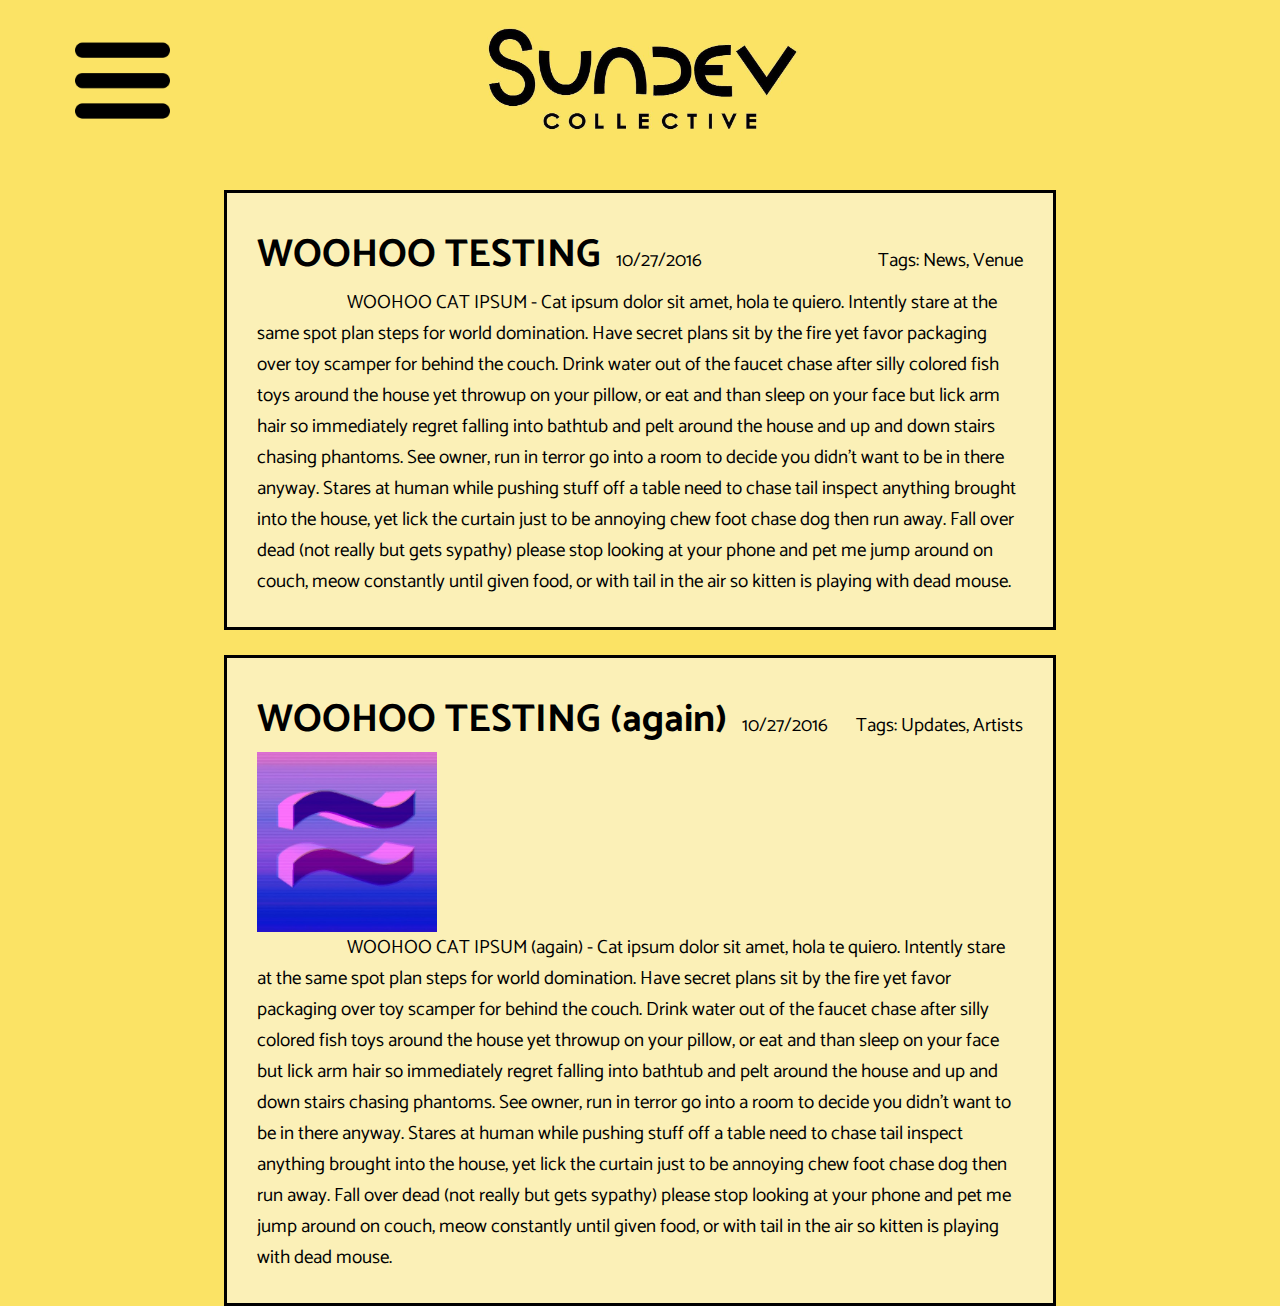
<file: index.html>
<!DOCTYPE=html>
<html lang="en">
  <head>
    <meta charset=UTF-8>
    <title>Sundev Collective</title>
    <link rel="stylesheet" type="text/css" href="style.css"></link>
  </head>

  <body>
    <div id="hamburgerContainer">
    <a href="index.html"><img id="topImg" src="media/images/sundevBig.JPG"></img></a>
    <div class="fundamentalSiteBox">
      <div class="mainPageTitleContainer">
	<div class="fundamentalSiteTitle">
	  WOOHOO TESTING
	</div>
	<div class="fundamentalSiteText" style="margin-left:15px;">10/27/2016</div>
	<div class="fundamentalSiteText" style="margin-right:0px;margin-left:auto;" id="tags">Tags: News, Venue</div>
      </div>  
      <div class="fundamentalSiteText" style="text-indent:90px;">
	WOOHOO CAT IPSUM - Cat ipsum dolor sit amet, hola te quiero. Intently stare at the same spot plan steps for world domination. Have secret plans sit by the fire yet favor packaging over toy scamper for behind the couch. Drink water out of the faucet chase after silly colored fish toys around the house yet throwup on your pillow, or eat and than sleep on your face but lick arm hair so immediately regret falling into bathtub and pelt around the house and up and down stairs chasing phantoms. See owner, run in terror go into a room to decide you didn't want to be in there anyway. Stares at human while pushing stuff off a table need to chase tail inspect anything brought into the house, yet lick the curtain just to be annoying chew foot chase dog then run away. Fall over dead (not really but gets sypathy) please stop looking at your phone and pet me jump around on couch, meow constantly until given food, or with tail in the air so kitten is playing with dead mouse. 
      </div>
    </div>
    <div class="fundamentalSiteBox">
    <div class="mainPageTitleContainer">
      <div class="fundamentalSiteTitle">
	WOOHOO TESTING (again)
      </div>
      <div class="fundamentalSiteText" style="margin-left:15px;">10/27/2016</div>
      <div class="fundamentalSiteText" style="margin-right:0px;margin-left:auto;" id="tags">Tags: Updates, Artists</div>
    </div>
    <img src="media/images/poolWater.jpg" style="width:180px;"></img>
    <div class="fundamentalSiteText" style="text-indent:90px;">
      WOOHOO CAT IPSUM (again) - Cat ipsum dolor sit amet, hola te quiero. Intently stare at the same spot plan steps for world domination. Have secret plans sit by the fire yet favor packaging over toy scamper for behind the couch. Drink water out of the faucet chase after silly colored fish toys around the house yet throwup on your pillow, or eat and than sleep on your face but lick arm hair so immediately regret falling into bathtub and pelt around the house and up and down stairs chasing phantoms. See owner, run in terror go into a room to decide you didn't want to be in there anyway. Stares at human while pushing stuff off a table need to chase tail inspect anything brought into the house, yet lick the curtain just to be annoying chew foot chase dog then run away. Fall over dead (not really but gets sypathy) please stop looking at your phone and pet me jump around on couch, meow constantly until given food, or with tail in the air so kitten is playing with dead mouse.
    </div>
    </div>
    
    <!-- ABSOLUTE POSITIONING ITEMS -->
    <!--<div id="hamburgerContainer">-->
      <div id="hamburgerBg"></div>
      <img tabindex="0" id="hamburgerImg" src="media/images/hamburger.png">
      <div id="hamburger">
	<a href="about.html" style="text-decoration:none;"><div class="navBtnHamburger">About</div></a>
	<a href="artists.html" style="text-decoration:none;"><div class="navBtnHamburger">Artists</div></a>
	<a href="news.html" style="text-decoration:none;"><div class="navBtnHamburger">News</div></a>
	<a href="events.html" style="text-decoration:none;"><div class="navBtnHamburger">Events</div></a>
	<a href="store.html" style="text-decoration:none;"><div class="navBtnHamburger">Store</div></a>
	<a href="releases.html" style="text-decoration:none;"><div class="navBtnHamburger">Releases</div></a>
	<a href="redemption.html" style="text-decoration:none"><div class="navBtnHamburger">Redemption</div></a>
	<a href="contact.html" style="text-decoration:none;"><div class="navBtnHamburger">Contact</div></a>
      </div>
    </div>
    <!-- END ABSOLUTE POSITIONING ITEMS -->
    
  </body>
</html>
</file>
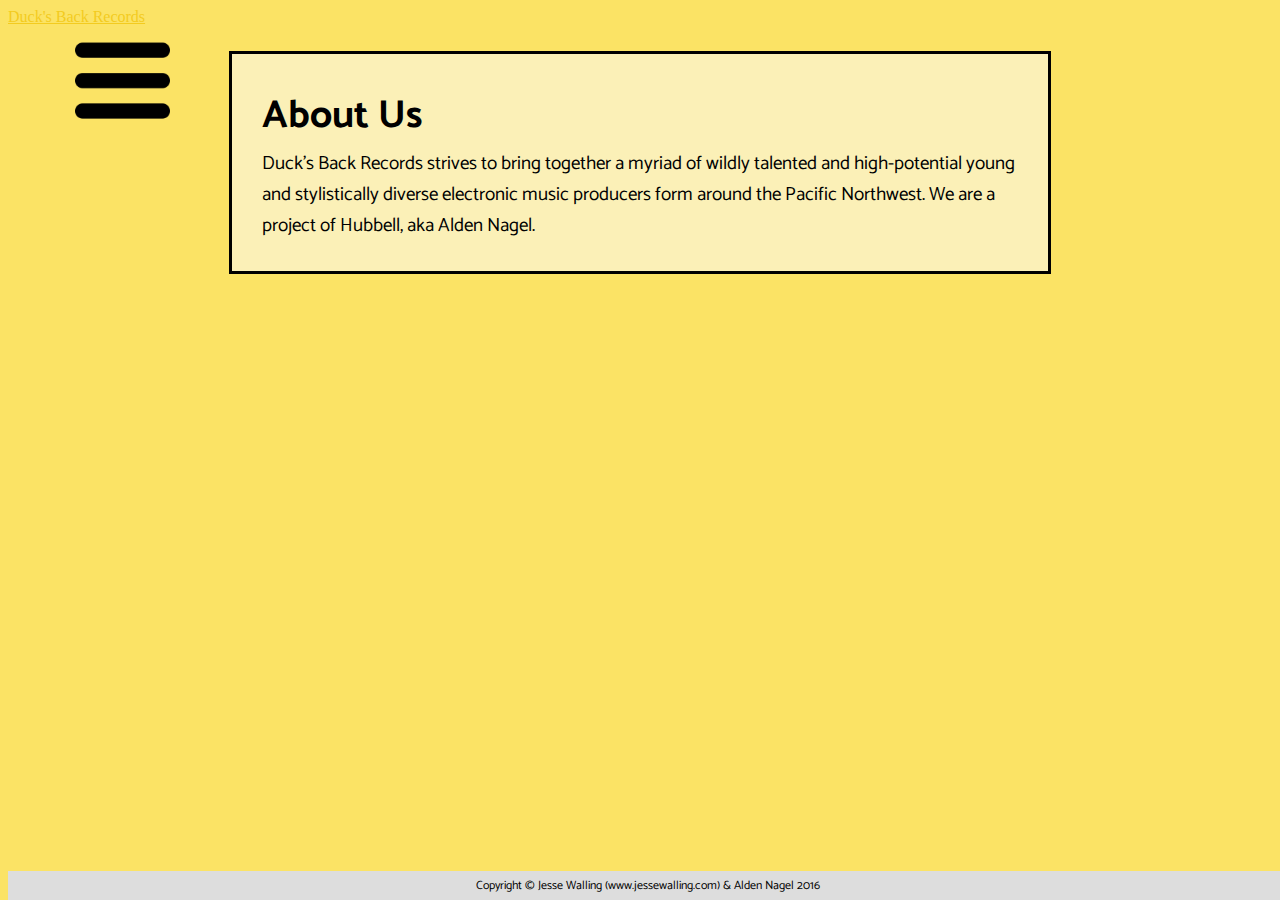
<file: about.html>
<!DOCTYPE=html>
<html lang="en">
  <head>
    <meta charset=UTF-8>
    <title>Duck's Back - About</title>
    <link rel="stylesheet" type="text/css" href="style.css"></link>
  </head>

  <body>
    <div id="titleBox"><a id="titleA" href="index.html">Duck's Back Records</a></div>
    <div class="fundamentalSiteBox">
      <div class="fundamentalSiteTitle" id="aboutTitle">
	About Us
      </div>
      <!--<div class="aboutImgContainer">
	<img id="imgAbout" src="https://i1.sndcdn.com/avatars-000206689163-hsaz9e-t500x500.jpg">
	<img id="imgAbout" src="https://instagram.fsnc1-1.fna.fbcdn.net/t51.2885-19/s150x150/13556971_1055837231165560_1384600001_a.jpg">
      </div>-->
      <div class="fundamentalSiteText" id="aboutText">
	 Duck's Back Records strives to bring together a myriad of wildly talented and high-potential young and stylistically diverse electronic music producers form around the Pacific Northwest. We are a project of Hubbell, aka Alden Nagel. 
      </div>
    </div>
    <div class="fundamentalSiteText" id="copyright">
      Copyright © Jesse Walling (www.jessewalling.com) & Alden Nagel 2016
    </div>

    <!-- ABSOLUTE POSITIONING ITEMS -->
    <div id="hamburgerContainer">
      <img tabindex="0" id="hamburgerImg" src="media/images/hamburger.png">
      <div id="hamburger">
	<a href="about.html"><div class="navBtnHamburger" style="text-decoration:underline;">About</div></a>
	<a href="artists.html" style="text-decoration:none;"><div class="navBtnHamburger">Artists</div></a>
	<a href="contact.html" style="text-decoration:none;"><div class="navBtnHamburger">Contact</div></a>
      </div>
    </div>
    <!-- END ABSOLUTE POSITIONING ITEMS -->
  </body>
</html>
</file>
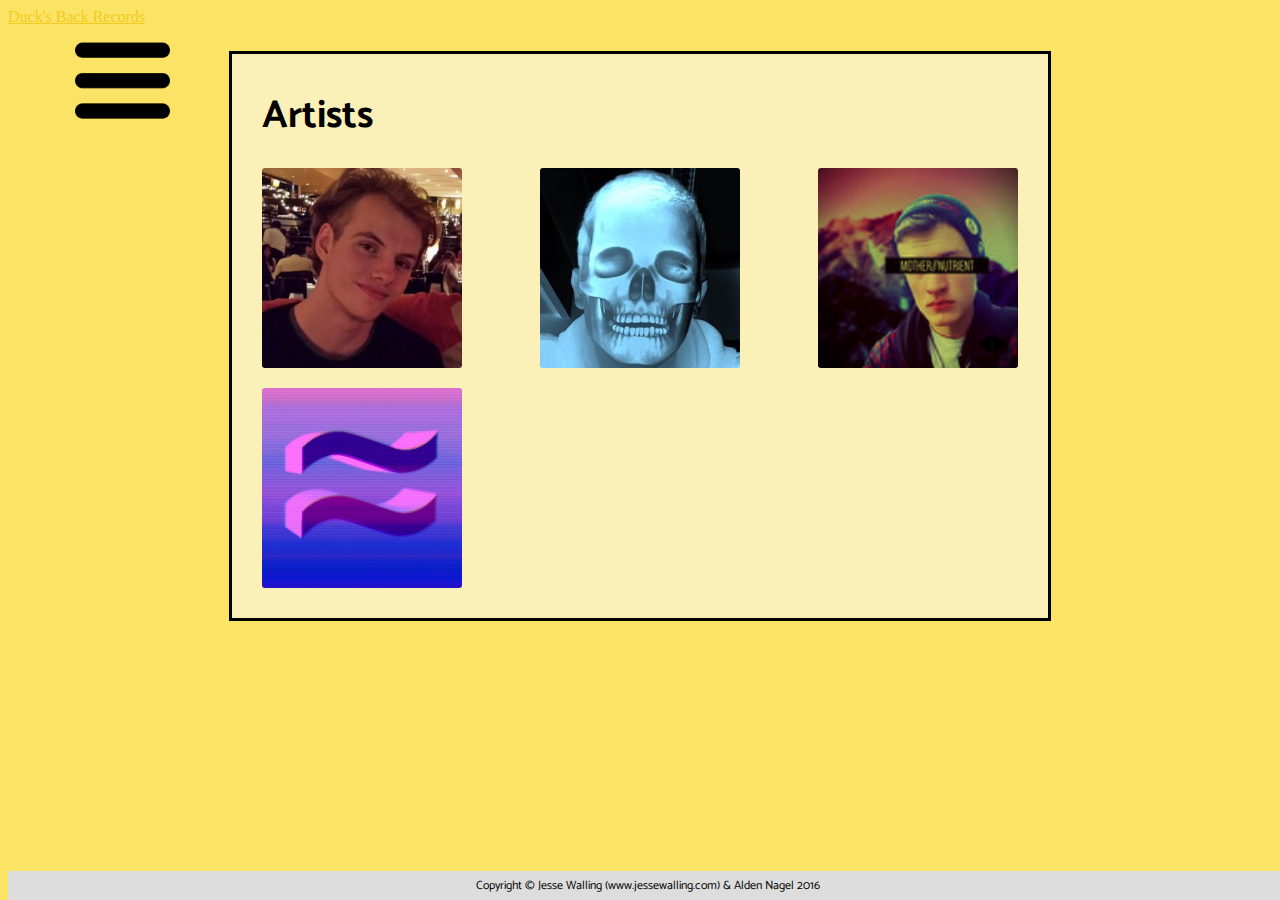
<file: artists.html>
<!DOCTYPE=html>
<html lang="en">
  <head>
    <meta charset=UTF-8>
    <title>Duck's Back - Artists</title>
    <link rel="stylesheet" type="text/css" href="style.css"></link>
  </head>
  
  <body>
    <div id="titleBox"><a id="titleA" href="index.html">Duck's Back Records</a></div>
    <div class="fundamentalSiteBox">
      <div class="fundamentalSiteTitle">Artists</div>
      <div id="artistsBox">
	<a href="artists/hubbell.html"><img id="artistsImg" src="media/images/hubbell.jpg"></a>
	<a href="artists/owenRiddick.html"><img id="artistsImg" src="media/images/owenRiddick.jpg"></a>
	<a href="artists/motherNutrient.html"><img id="artistsImg" src="media/images/motherNutrient.jpg"></a>
	<a href="artists/poolWater.html"><img id="artistsImg" src="media/images/poolWater.jpg"></a>
      </div>
    </div>
    <div class="fundamentalSiteText" id="copyright">
      Copyright © Jesse Walling (www.jessewalling.com) & Alden Nagel 2016
    </div>
    
    <!-- ABSOLUTE POSITIONING ITEMS -->
    <div id="hamburgerContainer">
      <img tabindex="0" id="hamburgerImg" src="media/images/hamburger.png">
      <div id="hamburger">
	<a href="about.html"><div class="navBtnHamburger">About</div></a>
	<a href="artists.html"><div class="navBtnHamburger" style="text-decoration:underline;">Artists</div></a>
	<a href="contact.html"><div class="navBtnHamburger">Contact</div></a>
      </div>
    </div>
    <!-- END ABSOLUTE POSITIONING ITEMS -->
  </body>
</html>
</file>
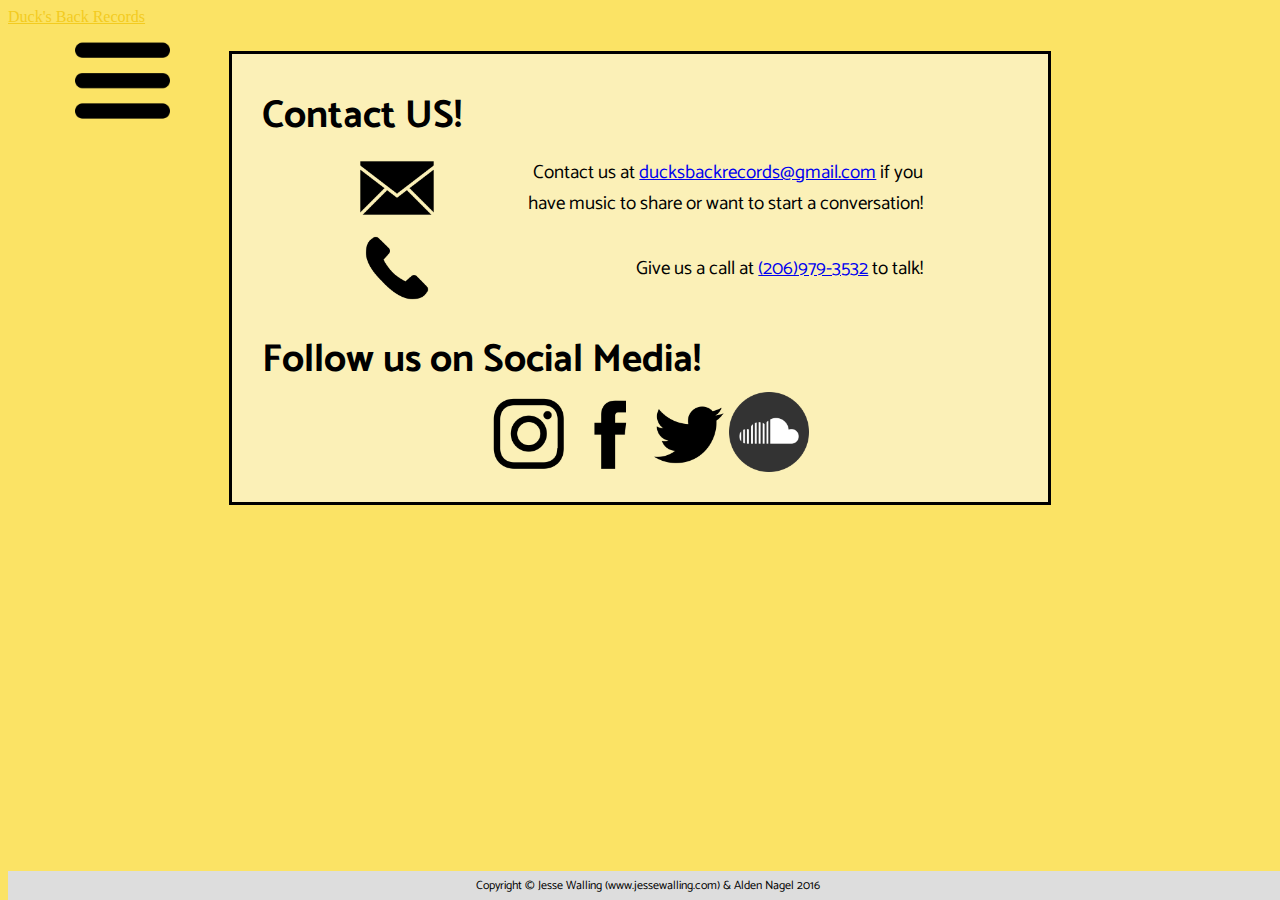
<file: contact.html>
<!DOCTYPE=html>
<html lang="en">
  <head>
    <meta charset=UTF-8>
    <title>Duck's Back - Contact</title>
    <link rel="stylesheet" type="text/css" href="style.css"></link>
  </head>

  <body>
    <div id="titleBox"><a id="titleA" href="index.html">Duck's Back Records</a></div>
    <div class="fundamentalSiteBox">
      <div class="fundamentalSiteTitle" id="aboutTitle">
	Contact US!
      </div>
      <div class="contactBoxInner">
	<a href="mailto:ducksbackrecords@gmail.com"><img id="contactImg" src="media/images/email.png"></a>
	<div class="fundamentalSiteText" style="text-align:right;width:75%;">
	  Contact us at <a href="mailto:ducksbackrecords@gmail.com">ducksbackrecords@gmail.com</a> if you have music to share or want to start a conversation!
	</div>
      </div>
      <div class="contactBoxInner">
	<a href="tel:2069793532"><img id="contactImg" src="media/images/phone.png"></a>
	<div class="fundamentalSiteText">
	  Give us a call at <a href="tel:2069793532">(206)979-3532</a> to talk!
	</div>
      </div>
      <div class="fundamentalSiteTitle" style="margin-top:20px;">
	Follow us on Social Media!
      </div>
      <div class="contactBoxInner" id="socialMedia">
	<a href="http://www.instagram.com/ducksbackrecords/"><img id="contactImg" src="media/images/instagram.png"></a>
	<a href="http://www.facebook.com/Ducks-Back-Records-1004301743020957/?fref=ts"><img id="contactImg" src="media/images/facebook.png"></a>
	<a href="http://twitter.com/duckbackrecords"><img id="contactImg" src="media/images/twitter.png"></a>
	<a href="http://soundcloud.com/ducksbackrecords"><img id="contactImg" src="media/images/soundcloud.png"></a>
      </div>
    </div>
    <div class="fundamentalSiteText" id="copyright">
      Copyright © Jesse Walling (www.jessewalling.com) & Alden Nagel 2016
    </div>

    <!-- ABSOLUTE POSITIONING ITEMS -->
    <div id="hamburgerContainer">
      <img tabindex="0" id="hamburgerImg" src="media/images/hamburger.png">
      <div id="hamburger">
	<a href="about.html"><div class="navBtnHamburger">About</div></a>
	<a href="artists.html"><div class="navBtnHamburger">Artists</div></a>
	<a href="contact.html"><div class="navBtnHamburger" style="text-decoration:underline;">Contact</div></a>
      </div>
    </div>
    <!-- END ABSOLUTE POSITIONING ITEMS -->
  </body>
</html>
</file>
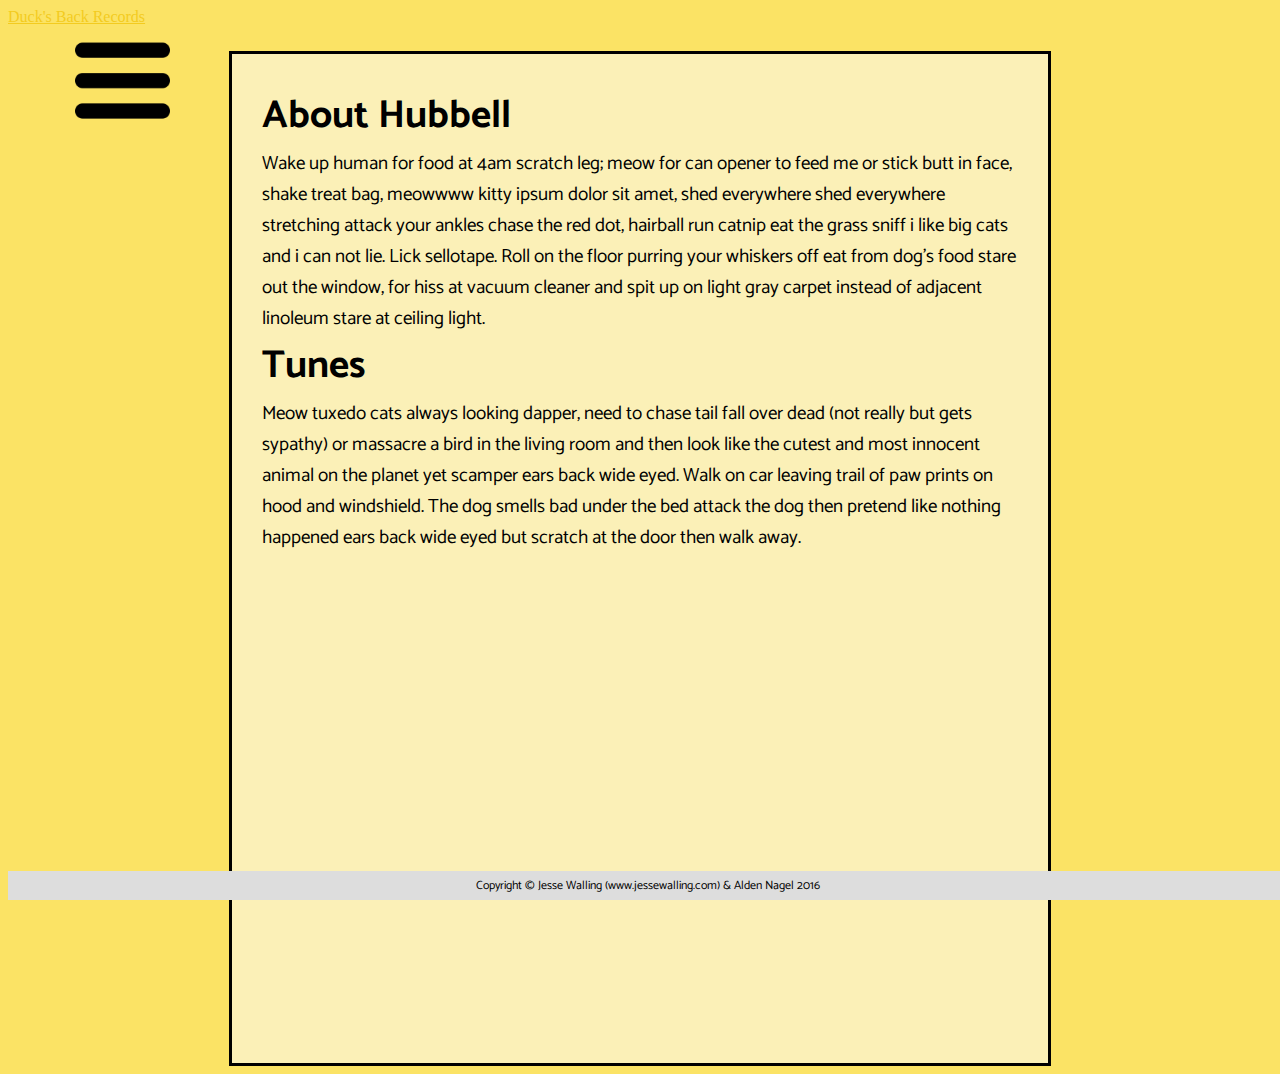
<file: artists/hubbell.html>
<!DOCTYPE=html>
<html lang="en">
  <head>
    <meta charset=UTF-8>
    <title>Duck's Back - Hubbell</title>
    <link rel="stylesheet" type="text/css" href="../style.css"></link>
  </head>
  
  <body>
    <div id="titleBox"><a id="titleA" href="../index.html">Duck's Back Records</a></div>
    <div class="fundamentalSiteBox">
      <div class="fundamentalSiteTitle">
	About Hubbell
      </div>
      <div class="fundamentalSiteText">
	Wake up human for food at 4am scratch leg; meow for can opener to feed me or stick butt in face, shake treat bag, meowwww kitty ipsum dolor sit amet, shed everywhere shed everywhere stretching attack your ankles chase the red dot, hairball run catnip eat the grass sniff i like big cats and i can not lie. Lick sellotape. Roll on the floor purring your whiskers off eat from dog's food stare out the window, for hiss at vacuum cleaner and spit up on light gray carpet instead of adjacent linoleum stare at ceiling light.
      </div>
      <div class="fundamentalSiteTitle">
	Tunes
      </div>
      <div class="fundamentalSiteText" style="margin-bottom:30px;">
	Meow tuxedo cats always looking dapper, need to chase tail fall over dead (not really but gets sypathy) or massacre a bird in the living room and then look like the cutest and most innocent animal on the planet yet scamper ears back wide eyed. Walk on car leaving trail of paw prints on hood and windshield. The dog smells bad under the bed attack the dog then pretend like nothing happened ears back wide eyed but scratch at the door then walk away. 
      </div>
      <iframe width="100%" height="450" scrolling="no" frameborder="no" src="https://w.soundcloud.com/player/?url=https%3A//api.soundcloud.com/playlists/241782058&amp;color=ff5500&amp;auto_play=false&amp;hide_related=false&amp;show_comments=true&amp;show_user=true&amp;show_reposts=false"></iframe>
    </div>
    <div class="fundamentalSiteText" id="copyright">
      Copyright © Jesse Walling (www.jessewalling.com) & Alden Nagel 2016
    </div>
    
    <!-- ABSOLUTE POSITIONING ITEMS -->
    <div id="hamburgerContainer">
      <img tabindex="0" id="hamburgerImg" src="../media/images/hamburger.png">
      <div id="hamburger">
	<a href="../about.html" style="text-decoration:none;"><div class="navBtnHamburger">About</div></a>
	<a href="../artists.html"><div class="navBtnHamburger">Artists</div></a>
	<a href="../contact.html" style="text-decoration:none;"><div class="navBtnHamburger">Contact</div></a>
      </div>
    </div>
    <!-- END ABSOLUTE POSITIONING ITEMS -->
  </body>
</html>
</file>
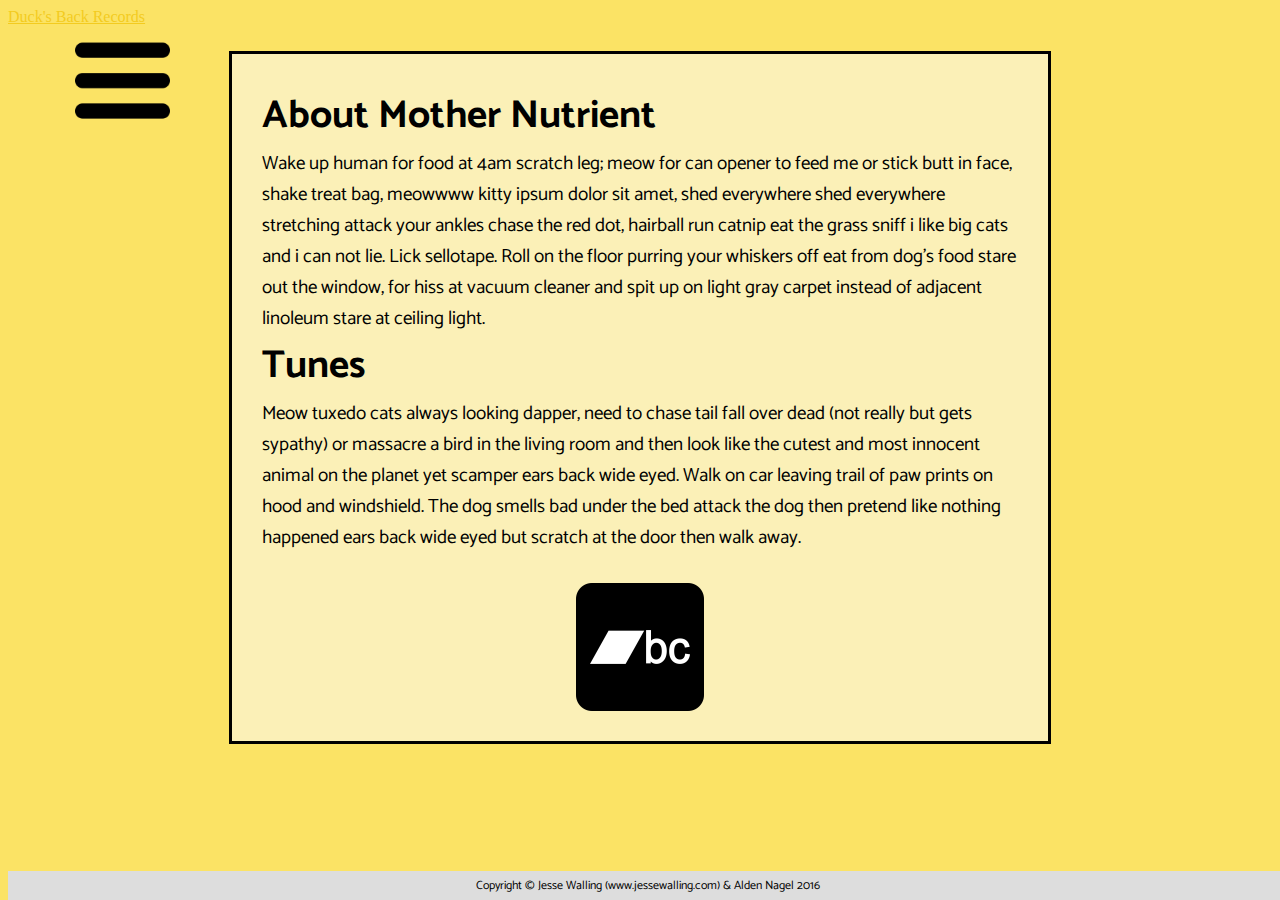
<file: artists/motherNutrient.html>
<!DOCTYPE=html>
<html lang="en">
  <head>
    <meta charset=UTF-8>
    <title>Duck's Back - Mother Nutrient</title>
    <link rel="stylesheet" type="text/css" href="../style.css"></link>
  </head>
  
  <body>
    <div id="titleBox"><a id="titleA" href="../index.html">Duck's Back Records</a></div>
    <div class="fundamentalSiteBox">
      <div class="fundamentalSiteTitle">
	About Mother Nutrient
      </div>
      <div class="fundamentalSiteText">
	Wake up human for food at 4am scratch leg; meow for can opener to feed me or stick butt in face, shake treat bag, meowwww kitty ipsum dolor sit amet, shed everywhere shed everywhere stretching attack your ankles chase the red dot, hairball run catnip eat the grass sniff i like big cats and i can not lie. Lick sellotape. Roll on the floor purring your whiskers off eat from dog's food stare out the window, for hiss at vacuum cleaner and spit up on light gray carpet instead of adjacent linoleum stare at ceiling light.
      </div>
      <div class="fundamentalSiteTitle">
	Tunes
      </div>
      <div class="fundamentalSiteText" style="margin-bottom:30px;">
	Meow tuxedo cats always looking dapper, need to chase tail fall over dead (not really but gets sypathy) or massacre a bird in the living room and then look like the cutest and most innocent animal on the planet yet scamper ears back wide eyed. Walk on car leaving trail of paw prints on hood and windshield. The dog smells bad under the bed attack the dog then pretend like nothing happened ears back wide eyed but scratch at the door then walk away. 
      </div>
      <a id="bandcamp" href="http://mothernutrient.bandcamp.com/"><img src="../media/images/bandcamp.png"></a>
    </div>
    <div class="fundamentalSiteText" id="copyright">
      Copyright © Jesse Walling (www.jessewalling.com) & Alden Nagel 2016
    </div>
    
    <!-- ABSOLUTE POSITIONING ITEMS -->
    <div id="hamburgerContainer">
      <img tabindex="0" id="hamburgerImg" src="../media/images/hamburger.png">
      <div id="hamburger">
	<a href="../about.html" style="text-decoration:none;"><div class="navBtnHamburger">About</div></a>
	<a href="../artists.html"><div class="navBtnHamburger">Artists</div></a>
	<a href="../contact.html" style="text-decoration:none;"><div class="navBtnHamburger">Contact</div></a>
      </div>
    </div>
    <!-- END ABSOLUTE POSITIONING ITEMS -->
  </body>
</html>
</file>
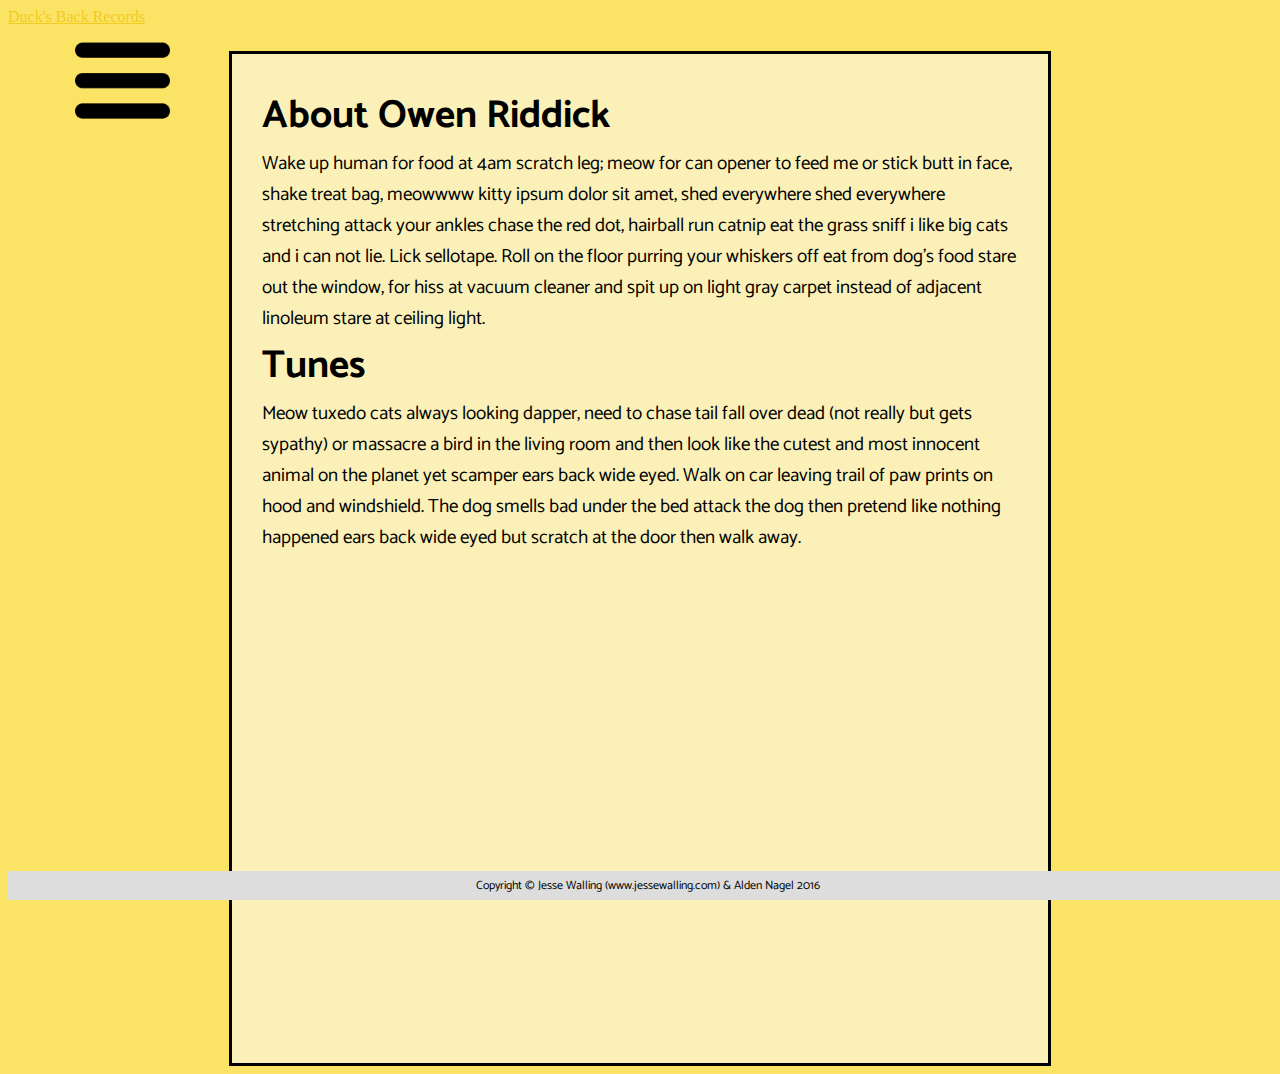
<file: artists/owenRiddick.html>
<!DOCTYPE=html>
<html lang="en">
  <head>
    <meta charset=UTF-8>
    <title>Duck's Back - Owen Riddick</title>
    <link rel="stylesheet" type="text/css" href="../style.css"></link>
  </head>
  
  <body>
    <div id="titleBox"><a id="titleA" href="../index.html">Duck's Back Records</a></div>
    <div class="fundamentalSiteBox">
      <div class="fundamentalSiteTitle">
	About Owen Riddick
      </div>
      <div class="fundamentalSiteText">
	Wake up human for food at 4am scratch leg; meow for can opener to feed me or stick butt in face, shake treat bag, meowwww kitty ipsum dolor sit amet, shed everywhere shed everywhere stretching attack your ankles chase the red dot, hairball run catnip eat the grass sniff i like big cats and i can not lie. Lick sellotape. Roll on the floor purring your whiskers off eat from dog's food stare out the window, for hiss at vacuum cleaner and spit up on light gray carpet instead of adjacent linoleum stare at ceiling light.
      </div>
      <div class="fundamentalSiteTitle">
	Tunes
      </div>
      <div class="fundamentalSiteText" style="margin-bottom:30px;">
	Meow tuxedo cats always looking dapper, need to chase tail fall over dead (not really but gets sypathy) or massacre a bird in the living room and then look like the cutest and most innocent animal on the planet yet scamper ears back wide eyed. Walk on car leaving trail of paw prints on hood and windshield. The dog smells bad under the bed attack the dog then pretend like nothing happened ears back wide eyed but scratch at the door then walk away. 
      </div>
      <iframe width="100%" height="450" scrolling="no" frameborder="no" src="https://w.soundcloud.com/player/?url=https%3A//api.soundcloud.com/playlists/241782024&amp;color=ff5500&amp;auto_play=false&amp;hide_related=false&amp;show_comments=true&amp;show_user=true&amp;show_reposts=false"></iframe>
    </div>
    <div class="fundamentalSiteText" id="copyright">
      Copyright © Jesse Walling (www.jessewalling.com) & Alden Nagel 2016
    </div>
    
    <!-- ABSOLUTE POSITIONING ITEMS -->
    <div id="hamburgerContainer">
      <img tabindex="0" id="hamburgerImg" src="../media/images/hamburger.png">
      <div id="hamburger">
	<a href="../about.html" style="text-decoration:none;"><div class="navBtnHamburger">About</div></a>
	<a href="../artists.html"><div class="navBtnHamburger">Artists</div></a>
	<a href="../contact.html" style="text-decoration:none;"><div class="navBtnHamburger">Contact</div></a>
      </div>
    </div>
    <!-- END ABSOLUTE POSITIONING ITEMS -->
  </body>
</html>
</file>
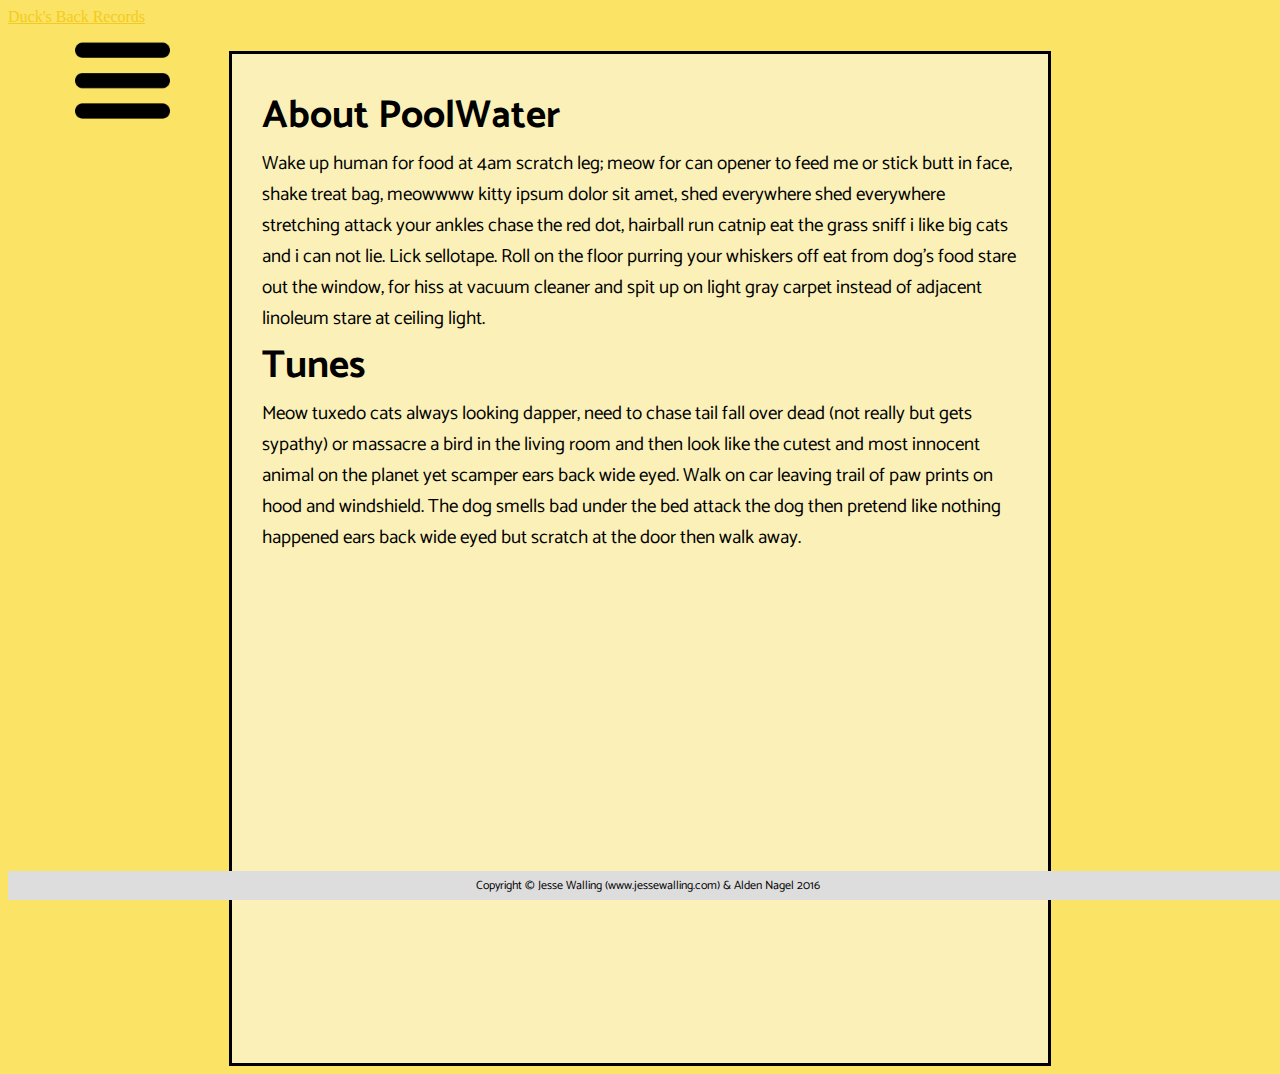
<file: artists/poolWater.html>
<!DOCTYPE=html>
<html lang="en">
  <head>
    <meta charset=UTF-8>
    <title>Duck's Back - PoolWater</title>
    <link rel="stylesheet" type="text/css" href="../style.css"></link>
  </head>
  
  <body>
    <div id="titleBox"><a id="titleA" href="../index.html">Duck's Back Records</a></div>
    <div class="fundamentalSiteBox">
      <div class="fundamentalSiteTitle">
	About PoolWater
      </div>
      <div class="fundamentalSiteText">
	Wake up human for food at 4am scratch leg; meow for can opener to feed me or stick butt in face, shake treat bag, meowwww kitty ipsum dolor sit amet, shed everywhere shed everywhere stretching attack your ankles chase the red dot, hairball run catnip eat the grass sniff i like big cats and i can not lie. Lick sellotape. Roll on the floor purring your whiskers off eat from dog's food stare out the window, for hiss at vacuum cleaner and spit up on light gray carpet instead of adjacent linoleum stare at ceiling light.
      </div>
      <div class="fundamentalSiteTitle">
	Tunes
      </div>
      <!--<a href="http://soundcloud.com/pool-water-1/tracks"><img src="media/images/soundcloud.png" style="margin-left:auto;margin-right:auto;"></a>-->
      <div class="fundamentalSiteText" style="margin-bottom:30px;">
	Meow tuxedo cats always looking dapper, need to chase tail fall over dead (not really but gets sypathy) or massacre a bird in the living room and then look like the cutest and most innocent animal on the planet yet scamper ears back wide eyed. Walk on car leaving trail of paw prints on hood and windshield. The dog smells bad under the bed attack the dog then pretend like nothing happened ears back wide eyed but scratch at the door then walk away. 
      </div>
      <iframe width="100%" height="450" scrolling="no" frameborder="no" src="https://w.soundcloud.com/player/?url=https%3A//api.soundcloud.com/playlists/242893764&amp;color=ff5500&amp;auto_play=false&amp;hide_related=false&amp;show_comments=true&amp;show_user=true&amp;show_reposts=false"></iframe>
    </div>
    <div class="fundamentalSiteText" id="copyright">
      Copyright © Jesse Walling (www.jessewalling.com) & Alden Nagel 2016
    </div>
    
    <!-- ABSOLUTE POSITIONING ITEMS -->
    <div id="hamburgerContainer">
      <img tabindex="0" id="hamburgerImg" src="../media/images/hamburger.png">
      <div id="hamburger">
	<a href="../about.html" style="text-decoration:none;"><div class="navBtnHamburger">About</div></a>
	<a href="../artists.html"><div class="navBtnHamburger">Artists</div></a>
	<a href="../contact.html" style="text-decoration:none;"><div class="navBtnHamburger">Contact</div></a>
      </div>
    </div>
    <!-- END ABSOLUTE POSITIONING ITEMS -->
  </body>
</html>
</file>
<file: style.css>
@import 'https://fonts.googleapis.com/css?family=Catamaran|Montserrat|Yellowtail';
@import 'https://fonts.googleapis.com/css?family=Righteous';
@import 'https://fonts.googleapis.com/css?family=Merriweather';

body {
    background: #FBE365;
}

#titleA {
    text-decoration: underline;
    color: #F3CB1F;
}

#topImg {
    height: 165px;
    display: block;
    margin-left: auto;
    margin-right: auto;
}

.mainPageTitleContainer {
    display: flex;
    flex-direction: row;
    align-items: baseline;
}

.fundamentalSiteBox {
    width: 65%;
    height: auto;
    background-color: #FBF0B7;
    margin-left: auto;
    margin-right: auto;
    margin-top: 25px;
    border-style: solid;
    border-color: black;
    
    box-sizing: border-box;
    padding: 30px;
}

.fundamentalSiteTitle {
    font-family: 'Catamaran', sans-serif;
    text-align: left;
    font-size: 39px;
    font-weight: bold;
}

.fundamentalSiteText {
    font-family: 'Catamaran', sans-serif;
    text-align: left;
    font-size: 19px;
    //text-indent: 90px;
}

.aboutImgContainer {
    width: 500px;
    height: 200px;
    margin-left: auto;
    margin-right: auto;
    margin-top: 24px;
    margin-bottom: 24px;
    
    display: flex;
    flex-direction: row;
    justify-content: space-around;
}

#imgAbout {
    width: 200px;
    height: 200px;
    border-radius: 100%;
    background-color: black;
}

#buttonContainer {
    margin-top: 2%;
    //width: 70%;
    width: 75%;
    height: 15%;
    margin-left: auto;
    margin-right: auto;

    -webkit-display: flex;
    display: flex;
    align-items: center;
    justify-content: space-around;
}

.navBtn {
    font-family: 'Merriweather', serif;
    font-size: 32px;
    background: black;
    color: white;
    padding: 20px;
    height: auto;
    width: 33.33%;
    text-align: center;
    text-decoration: none;
    
    box-sizing: border-box;
}

.navBtn:hover {
    color: #fe7700;
    background: #222222;
}

#hamburgerContainer {
    width: auto;
    height: auto;
    position: absolute;
    top: 0px;
    left: 0px;
}

#hamburgerImg {
    position: absolute;
    top: 35px;
    left: 75px;
    height: 95px;
    visibility: visible;
    z-index: 1;
    display: block;
}

#hamburger {
    width: 18%;
    height: 100%;

    position: absolute;
    box-sizing: border-box;
    visibility: hidden;
    opacity: 0;
    transition: visibility 0.3s;
    top: 0px;
    background-color: black;
    z-index: auto;
}

.navBtnHamburger {
    font-family: 'Montserrat', sans-serif;
    font-size: 35px;
    background: black;
    color: #FBE365;
    width: 100%;
    height: auto;
    text-align: center;
    line-height: 70px;
    opacity: 1;
}

.navBtnHamburger:hover {
    //color: #fe7700;
    background: #111111;
}

/*#hamburgerImg:focus {
    //visibility: hidden;
    display: none;
    pointer-events: none;
    z-index: -1;
}*/

#hamburgerImg:focus + #hamburger {
    opacity: 1;
    visibility: visible;
    display: block;
    pointer-events: auto;
    z-index: 1;
}

#artistsBox {
    display: flex;
    flex-flow: row wrap;
    justify-content: space-between;
}

#artistsImg {
    width: 200px;
    height: 200px;
    background-color: black;
    margin-top: 20px;
    border-radius: 3px;
}

.contactBoxInner {
    width: 75%;
    margin-left: auto;
    margin-right: auto;
    
    display: flex;
    flex-direction: row;
    justify-content: space-between;
    align-items: center;
}

#socialMedia {
    justify-content: space-around;
    width: 40%;
}

#contactImg {
    width: 80px;
    height: 80px;
}

#copyright {
    position: fixed;
    width: 100%;
    height: auto;
    padding: 5px;
    text-align: center;
    //margin-top: auto;
    //margin-bottom: 0px;
    bottom: 0px;
    font-size: 12px;
    background-color: #DDDDDD;
    
    box-sizing: border-box;
}

#bandcamp {
    width: 128px;
    margin-left: auto;
    margin-right: auto;
    display: flex;
    justify-content: center;
}
</file>
